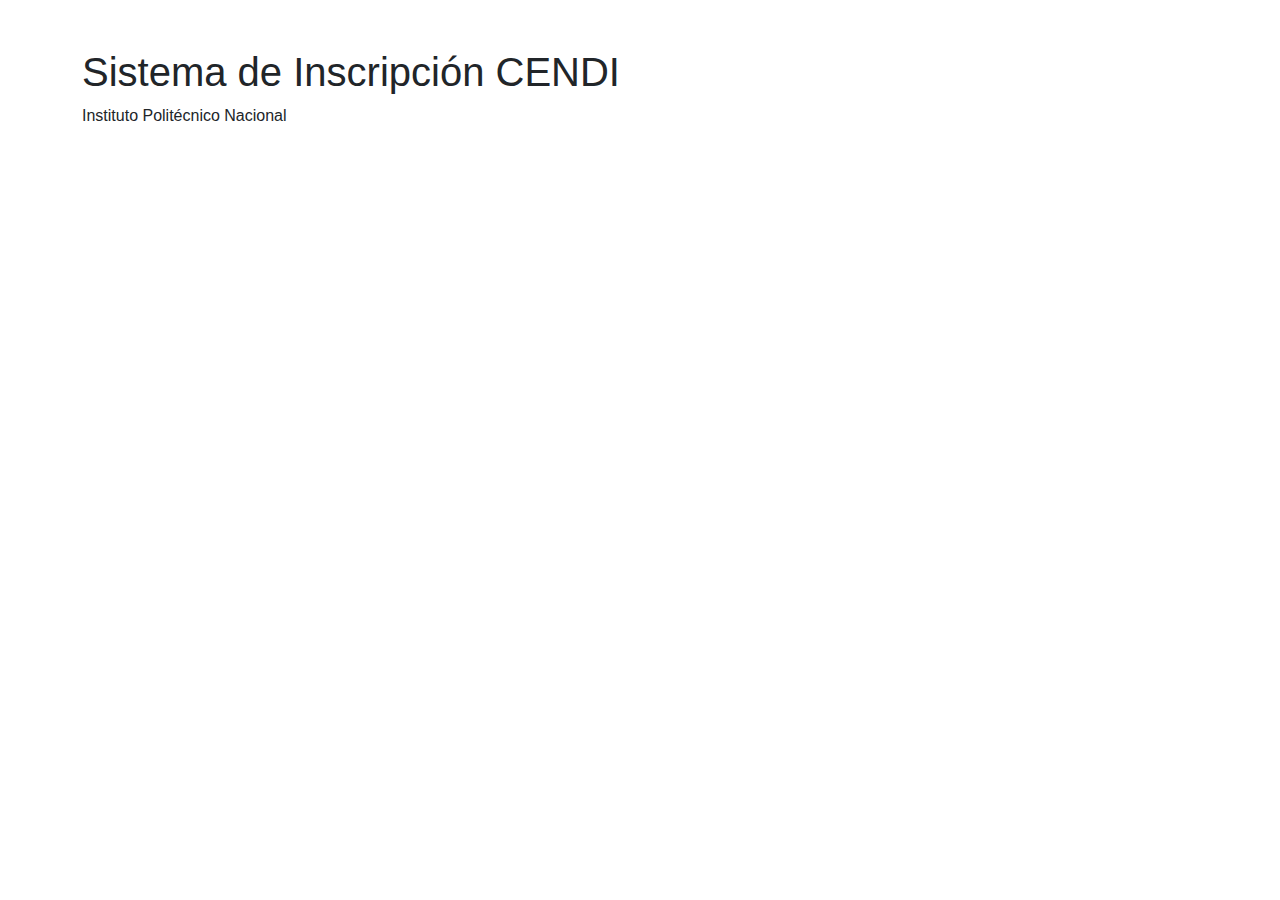
<file: index.html>
<!DOCTYPE html>
<html lang="es">
<head>
    <meta charset="UTF-8">
    <meta name="viewport" content="width=device-width, initial-scale=1.0">
    <title>Sistema de Inscripción CENDI - IPN</title>
    
    <!-- Bootstrap CSS -->
    <link href="https://cdn.jsdelivr.net/npm/bootstrap@5.3.2/dist/css/bootstrap.min.css" rel="stylesheet">
    
    <!-- Custom CSS -->
    <link rel="stylesheet" href="css/styles.css">
</head>
<body>
    <!-- TODO: Implementar navbar con menú Inicio, Inscripción, Acceso, Admin -->
    
    <!-- TODO: Implementar slider con mínimo 3 noticias de COCENDI -->
    
    <!-- TODO: Agregar contenido principal -->
    <main class="container my-5">
        <h1>Sistema de Inscripción CENDI</h1>
        <p>Instituto Politécnico Nacional</p>
    </main>

    <!-- TODO: Implementar footer -->

    <!-- Bootstrap JS -->
    <script src="https://cdn.jsdelivr.net/npm/bootstrap@5.3.2/dist/js/bootstrap.bundle.min.js"></script>
    <script src="js/script.js"></script>
</body>
</html>
</file>
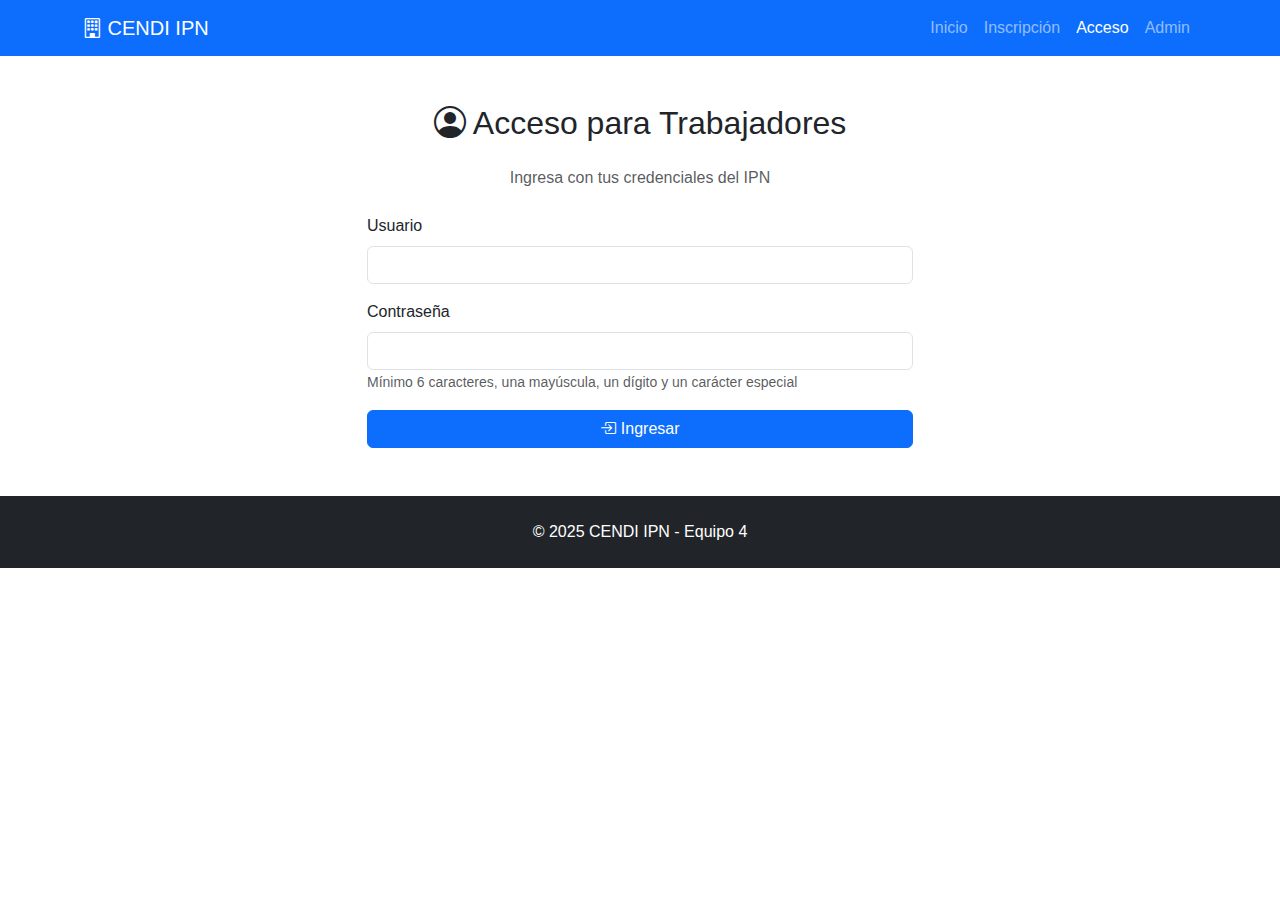
<file: pages/acceso.html>
<!DOCTYPE html>
<html lang="es">
<head>
    <meta charset="UTF-8">
    <meta name="viewport" content="width=device-width, initial-scale=1.0">
    <title>Acceso Trabajadores | CENDI IPN</title>
    
    <!-- Bootstrap CSS -->
    <link href="https://cdn.jsdelivr.net/npm/bootstrap@5.3.2/dist/css/bootstrap.min.css" rel="stylesheet">
    <link rel="stylesheet" href="https://cdn.jsdelivr.net/npm/bootstrap-icons@1.11.1/font/bootstrap-icons.css">
    
    <!-- Custom CSS -->
    <link rel="stylesheet" href="../css/styles.css">
</head>
<body>
    <!-- Navbar -->
    <nav class="navbar navbar-expand-lg navbar-dark bg-primary">
        <div class="container">
            <a class="navbar-brand" href="../index.html">
                <i class="bi bi-building"></i> CENDI IPN
            </a>
            <button class="navbar-toggler" type="button" data-bs-toggle="collapse" data-bs-target="#navbarNav">
                <span class="navbar-toggler-icon"></span>
            </button>
            <div class="collapse navbar-collapse" id="navbarNav">
                <ul class="navbar-nav ms-auto">
                    <li class="nav-item">
                        <a class="nav-link" href="../index.html">Inicio</a>
                    </li>
                    <li class="nav-item">
                        <a class="nav-link" href="inscripcion.html">Inscripción</a>
                    </li>
                    <li class="nav-item">
                        <a class="nav-link active" href="acceso.html">Acceso</a>
                    </li>
                    <li class="nav-item">
                        <a class="nav-link" href="admin.html">Admin</a>
                    </li>
                </ul>
            </div>
        </div>
    </nav>

    <!-- Formulario de Acceso -->
    <main class="container my-5">
        <div class="row justify-content-center">
            <div class="col-md-6">
                <div class="form-section">
                    <h2 class="text-center mb-4">
                        <i class="bi bi-person-circle"></i> Acceso para Trabajadores
                    </h2>
                    <p class="text-center text-muted mb-4">Ingresa con tus credenciales del IPN</p>
                    
                    <!-- TODO: Implementar validaciones de campos -->
                    <form id="formAcceso">
                        <div class="mb-3">
                            <label for="usuario" class="form-label required">Usuario</label>
                            <input type="text" class="form-control" id="usuario" required>
                        </div>
                        
                        <div class="mb-3">
                            <label for="password" class="form-label required">Contraseña</label>
                            <input type="password" class="form-control" id="password" required>
                            <small class="text-muted">Mínimo 6 caracteres, una mayúscula, un dígito y un carácter especial</small>
                        </div>
                        
                        <button type="submit" class="btn btn-primary w-100">
                            <i class="bi bi-box-arrow-in-right"></i> Ingresar
                        </button>
                    </form>
                </div>
            </div>
        </div>
    </main>

    <!-- Footer -->
    <footer class="bg-dark text-white py-4 mt-5">
        <div class="container text-center">
            <p class="mb-0">&copy; 2025 CENDI IPN - Equipo 4</p>
        </div>
    </footer>

    <!-- Bootstrap JS -->
    <script src="https://cdn.jsdelivr.net/npm/bootstrap@5.3.2/dist/js/bootstrap.bundle.min.js"></script>
    <script src="../js/script.js"></script>
</body>
</html>
</file>
<file: css/styles.css>
/* 
 * Sistema de Inscripción CENDI - IPN
 * Equipo 4 - Tecnologías para la Web
 * Estilos personalizados
 */

/* TODO: Agregar estilos personalizados según el diseño del equipo */

body {
    font-family: Arial, sans-serif;
}

/* TODO: Estilos para el navbar */

/* TODO: Estilos para el slider */

/* TODO: Estilos para formularios */

/* TODO: Estilos responsive */
</file>
